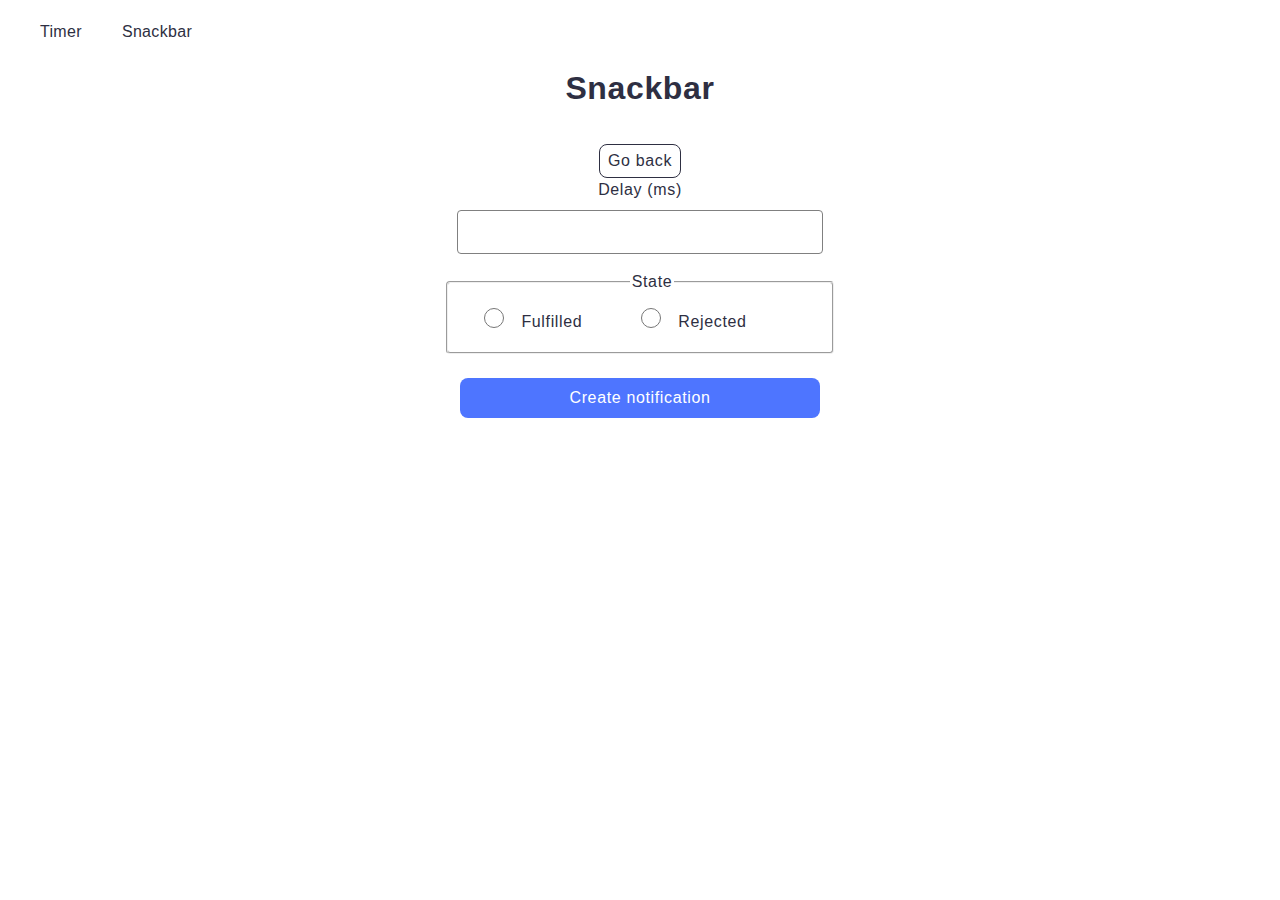
<file: src/2-snackbar.html>
<!DOCTYPE html>
<html lang="en">
  <head>
    <meta charset="UTF-8" />
    <meta http-equiv="X-UA-Compatible" content="IE=edge" />
    <meta name="viewport" content="width=device-width, initial-scale=1.0" />
    <title>Snackbar</title>
    <link rel="stylesheet" href="./css/styles.css" />
  </head>
  <body>
    <header class="header">
      <div class="container">
        <nav class="nav">
          <ul class="nav-list">
            <li class="nav-item">
              <a class="nav-link {=$highlight-act}" href="./1-timer.html">Timer</a>
            </li>
            <li class="nav-item">
              <a class="nav-link {=$highlight-curr}" href="./2-snackbar.html">Snackbar</a>
            </li>
          </ul>
        </nav>
      </div>
    </header>
    

    <main>
      <div class="container">
        <h1 class="main-title">
          Snackbar
        </h1>
        <a class="back-link" href="./index.html">Go back</a>
      </div>

      <form class="form">
        <label class="delay-inp">
          Delay (ms)
          <input type="number" name="delay" required />
        </label>
      
        <fieldset>
          <legend>State</legend>
          <label class="lab-rad">
            <input class="radio green" type="radio" name="state" value="fulfilled" required />
            Fulfilled
          </label>
          <label class="lab-rad">
            <input class="radio" type="radio" name="state" value="rejected" required />
            Rejected
          </label>
        </fieldset>
      
        <button type="submit">Create notification</button>
      </form>
      
    </main>

    <script type="module" src="./js/2-snackbar.js" defer></script>
  </body>
</html>
</file>
<file: src/css/styles.css>
/**
  |============================
  | include css partials with
  | default @import url()
  |============================
*/
/* Common styles */
@import url('./reset.css');
@import url('./base.css');
@import url('./container.css');
@import url('./animations.css');

/* Sections style */
@import url('./header.css');
@import url('./vite-promo.css');
@import url('./badges.css');
@import url('./back-link.css');
@import url('./footer.css');

@import url('./timer.css');
@import url('./snackbar.css');
</file>
